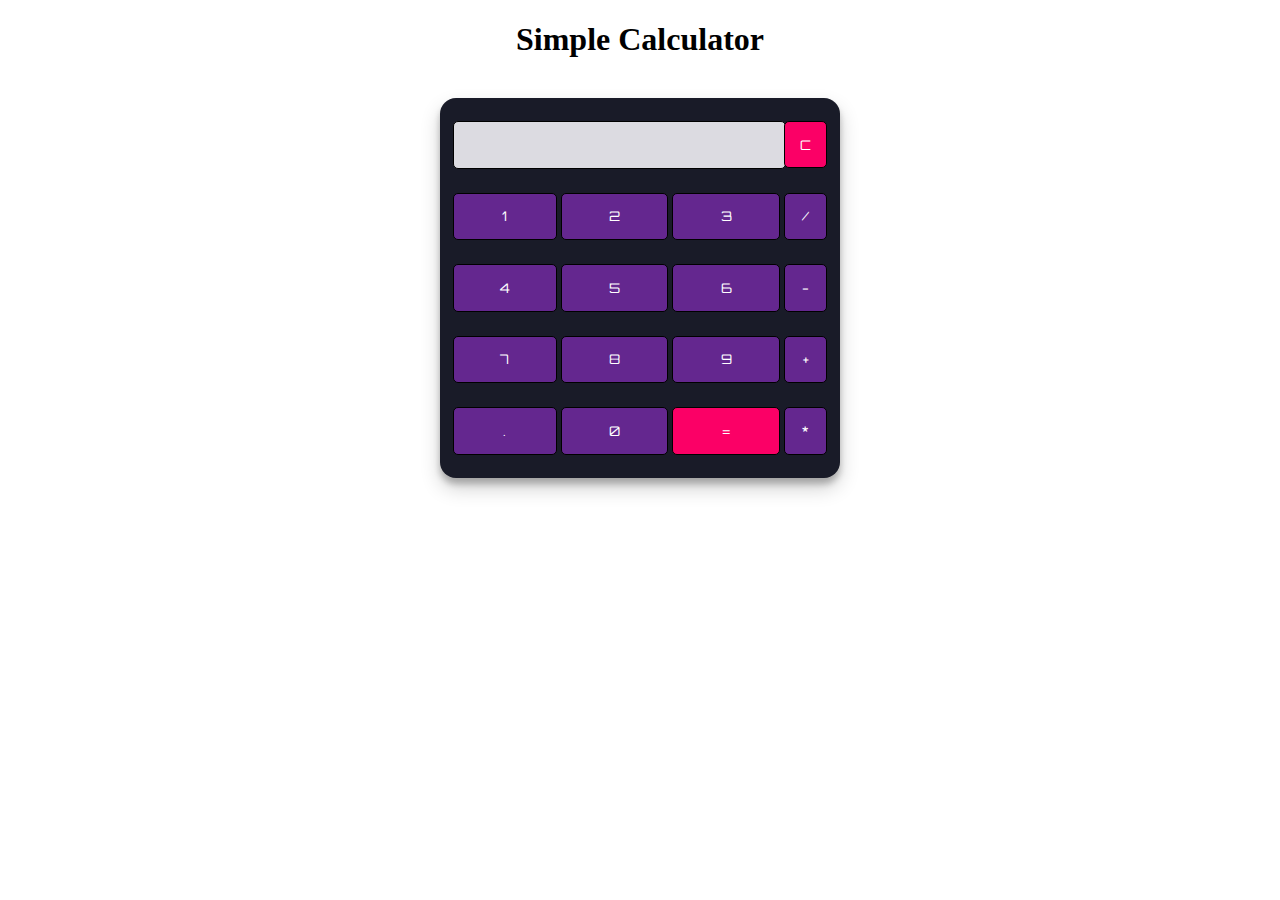
<file: Level-1 Task/Calculator/index.html>
<!DOCTYPE html>
<html lang="en" dir="ltr">
 
<head>
  <meta charset="utf-8">
  <title>Simple Calculator using HTML, CSS and JavaScript</title>
  <link rel="stylesheet" href="styles.css">
</head>
 
<body>
 <h1>Simple Calculator</h1>
 <br />
<table class="calculator" >

  <tr>
    <td colspan="3"> <input class="display-box" type="text" id="result" disabled /> </td>
 
    <!-- clearScreen() function clears all the values -->
    <td> <input type="button" value="C" onclick="clearScreen()" id="btn" /> </td>
  </tr>
  <tr>
    <!-- display() function displays the value of clicked button -->
    <td> <input type="button" value="1" onclick="display('1')" /> </td>
    <td> <input type="button" value="2" onclick="display('2')" /> </td>
    <td> <input type="button" value="3" onclick="display('3')" /> </td>
    <td> <input type="button" value="/" onclick="display('/')" /> </td>
  </tr>
  <tr>
    <td> <input type="button" value="4" onclick="display('4')" /> </td>
    <td> <input type="button" value="5" onclick="display('5')" /> </td>
    <td> <input type="button" value="6" onclick="display('6')" /> </td>
    <td> <input type="button" value="-" onclick="display('-')" /> </td>
  </tr>
  <tr>
    <td> <input type="button" value="7" onclick="display('7')" /> </td>
    <td> <input type="button" value="8" onclick="display('8')" /> </td>
    <td> <input type="button" value="9" onclick="display('9')" /> </td>
    <td> <input type="button" value="+" onclick="display('+')" /> </td>
  </tr>
  <tr>
    <td> <input type="button" value="." onclick="display('.')" /> </td>
    <td> <input type="button" value="0" onclick="display('0')" /> </td>
 
    <!-- calculate() function evaluates the mathematical expression -->
    <td> <input type="button" value="=" onclick="calculate()" id="btn" /> </td>
    <td> <input type="button" value="*" onclick="display('*')" /> </td>
  </tr>
</table>
 
<script type="text/javascript" src="script.js"></script>
 
</body>
 
</html>
</file>
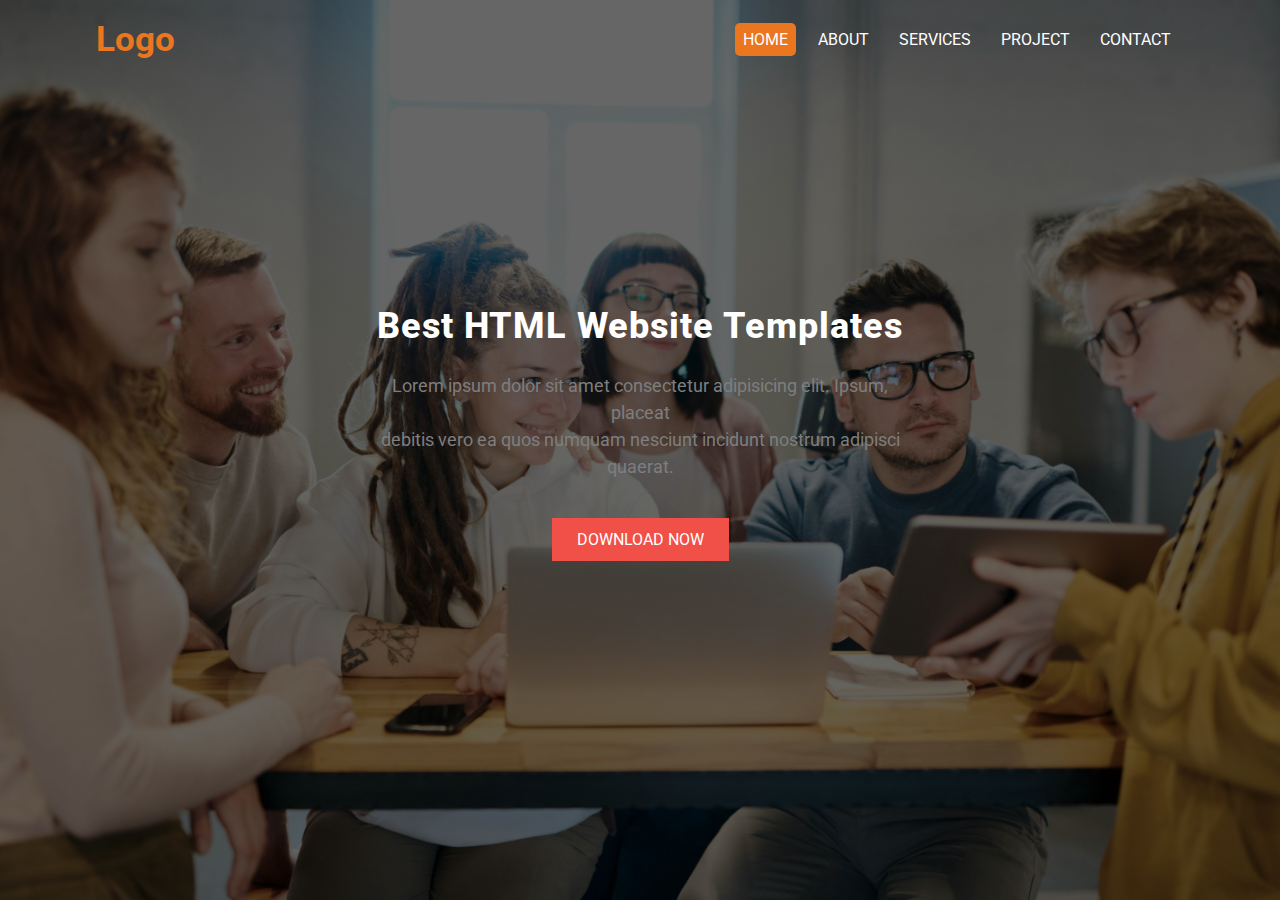
<file: Level-1 Task/Landing Page/index.html>
<!DOCTYPE html>
<html lang="en">
  <head>
    <title>Landin Page Website</title>
    <meta charset="UTF-8" />
    <meta name="viewport" content="width=device-width, initial-scale=1.0" />
    <link rel="stylesheet" href="css/style.css" />
  </head>
  <body>
    <section>
      <div class="container">
        <nav>
          <h1>Logo</h1>
          <ul>
            <li><a href="" class="active">Home</a></li>
            <li><a href="">About</a></li>
            <li><a href="">Services</a></li>
            <li><a href="">Project</a></li>
            <li><a href="">Contact</a></li>
          </ul>
        </nav>
        <div class="article">
          <h1>Best HTML Website Templates</h1>
          <p>
            Lorem ipsum dolor sit amet consectetur adipisicing elit. Ipsum,
            placeat <br />debitis vero ea quos numquam nesciunt incidunt nostrum
            adipisci quaerat.
          </p>
          <a href="" class="btn">Download Now</a>
        </div>
      </div>
    </section>
  </body>
</html>
</file>
<file: Level-1 Task/Calculator/styles.css>
@import url('https://fonts.googleapis.com/css2?family=Orbitron&display=swap');
h1{
    text-align: center;
}

.calculator {
    padding: 10px;
    border-radius: 1em;
    height: 380px;
    width: 400px;
    margin: auto;
    background-color: #191b28;
    box-shadow: rgba(0, 0, 0, 0.19) 0px 10px 20px, rgba(0, 0, 0, 0.23) 0px 6px 6px;
}

.display-box {
    font-family: 'Orbitron', sans-serif;
    background-color: #dcdbe1;
    border: solid black 0.5px;
    color: black;
    border-radius: 5px;
    width: 100%;
    height: 65%;
}

#btn {
    background-color: #fb0066;
}

input[type=button] {
    font-family: 'Orbitron', sans-serif;
    background-color: #64278f;
    color: white;
    border: solid black 0.5px;
    width: 100%;
    border-radius: 5px;
    height: 70%;
    outline: none;
}

input:active[type=button] {
    background: #e5e5e5;
    -webkit-box-shadow: inset 0px 0px 5px #c1c1c1;
    -moz-box-shadow: inset 0px 0px 5px #c1c1c1;
    box-shadow: inset 0px 0px 5px #c1c1c1;
}
</file>
<file: Level-1 Task/Landing Page/css/style.css>
@import url("https://fonts.googleapis.com/css2?family=Roboto:wght@300;400;500&display=swap");
* {
  margin: 0px;
  padding: 0px;
  box-sizing: border-box;
  font-family: "Roboto", sans-serif;
}

section {
  min-height: 100vh;
  background-image: linear-gradient(rgba(0, 0, 0, 0.6), rgba(0, 0, 0, 0.6)),
    url("../Image/img.jpg");
  background-repeat: no-repeat;
  background-size: cover;
}

.container {
  width: 85%;
  margin: auto;
}
nav {
  height: 80px;
}
nav h1 {
  float: left;
  line-height: 80px;
  font-size: 35px;
  font-size: inline;
  color: #eb7620;
}
nav ul {
  float: right;
  line-height: 80px;
}
nav ul li {
  display: inline-block;
  list-style: none;
  padding: 0px 5px;
}
nav ul li a {
  color: #fff;
  text-decoration: none;
  text-transform: uppercase;
  border-radius: 5px;
  padding: 7px 8px;
}
nav ul li a:hover {
  background-color: #eb7620;
  transition: 0.5s ease;
}
nav ul li .active {
  background-color: #eb7620;
}
.article {
  width: 50%;
  margin: auto;
  text-align: center;
  transform: translateY(25vh);
}
.article h1 {
  font-size: 36px;
  color: #fff;
  letter-spacing: 1px;
  font-weight: 800;
  margin-bottom: 25px;
}
.article p {
  font-size: 18px;
  color: #7e7e7e;
  line-height: 1.5;
  margin-bottom: 50px;
}
.article .btn {
  color: #fff;
  padding: 12px 25px;
  text-transform: uppercase;
  text-decoration: none;
  background-color: #f15048;
}

.article .btn:hover {
  background-color: #4399fa;
  transition: 0.5s ease;
}
</file>
